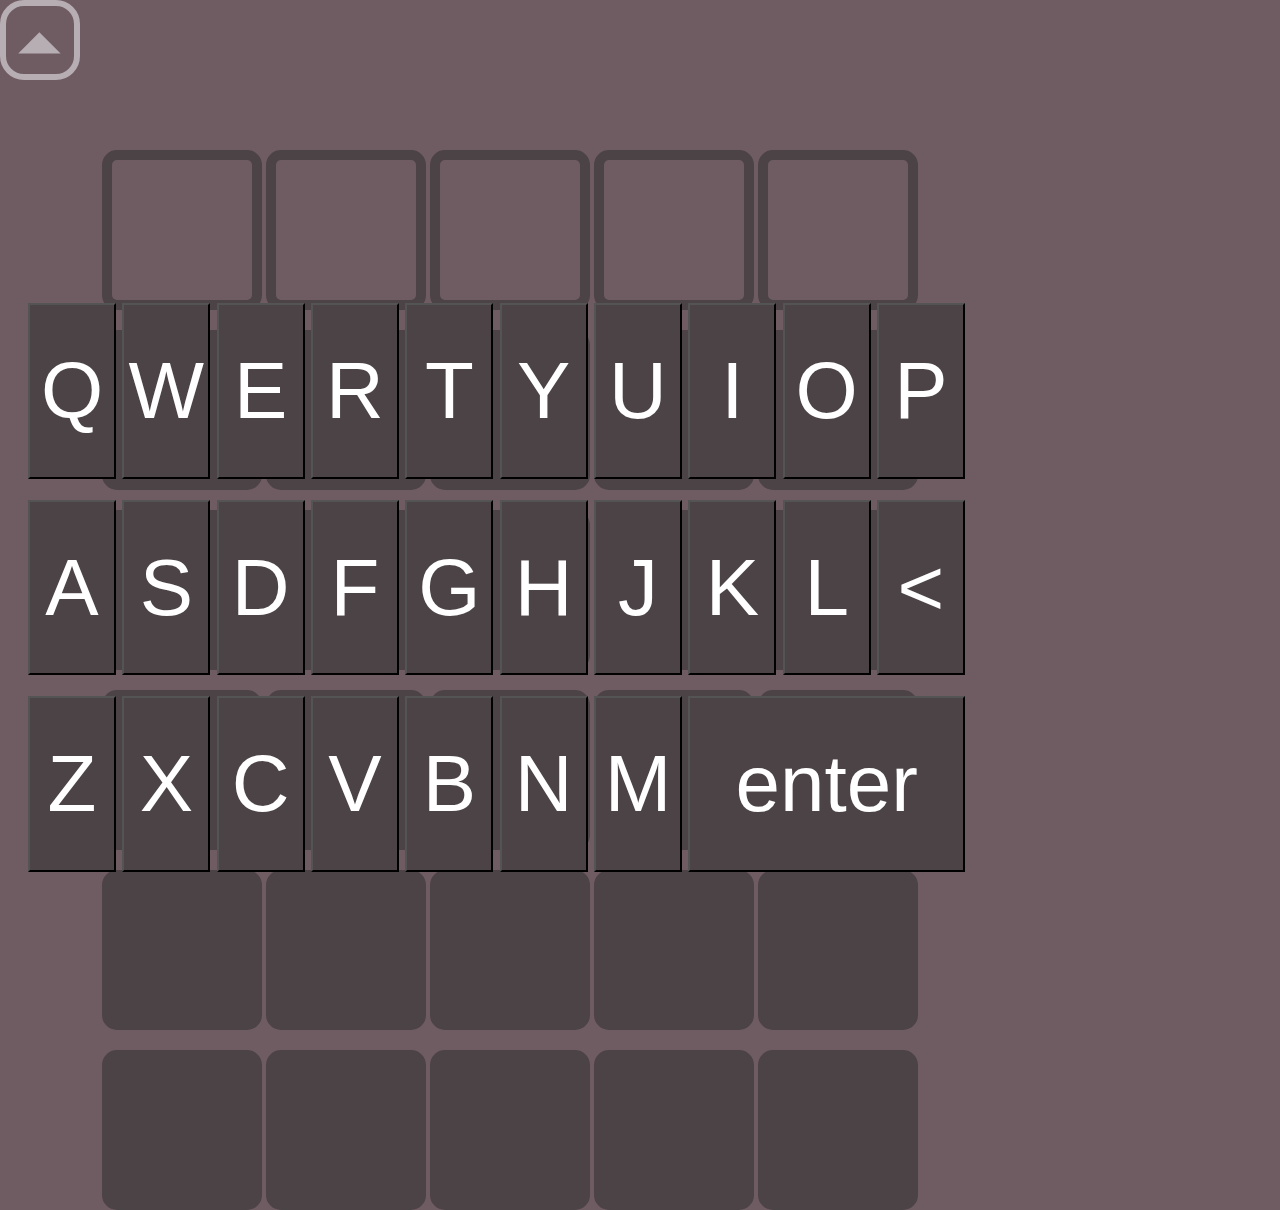
<file: index.html>
<!DOCTYPE html>

<html lang="pt-br">
<head>
		<meta name="viewport" content="user-scalable=no">
		<meta http-equiv="CONTENT-TYPE" content="text/html; charset=UTF-8">
		<link rel="stylesheet" href="styles/style.css"/>
		<title>Raios Funde</title>
</head>
<body>
		<header>
				<nav class="jogos">
						<a href="#">termo</a>
						<a href="dueto.html">dueto</a>
						<a href="#">quarteto</a>
				</nav>
				<nav class="titulo">
						<button id="bjogos"><div class="triang"></div></button>
				</nav>
		</header>
		<div id="jogo">
				<div id="lin1">
						<button class="jogo"><p></p></button>
						<button class="jogo"><p></p></button>
						<button class="jogo"><p></p></button>
						<button class="jogo"><p></p></button>
						<button class="jogo"><p></p></button>
				</div>
				<div id="lin2">
						<button class="jogo"><p></p></button>
						<button class="jogo"><p></p></button>
						<button class="jogo"><p></p></button>
						<button class="jogo"><p></p></button>
						<button class="jogo"><p></p></button>
				</div>
				<div id="lin3">
						<button class="jogo"><p></p></button>
						<button class="jogo"><p></p></button>
						<button class="jogo"><p></p></button>
						<button class="jogo"><p></p></button>
						<button class="jogo"><p></p></button>
				</div>
				<div id="lin4">
						<button class="jogo"><p></p></button>
						<button class="jogo"><p></p></button>
						<button class="jogo"><p></p></button>
						<button class="jogo"><p></p></button>
						<button class="jogo"><p></p></button>
				</div>
				<div id="lin5">
						<button class="jogo"><p></p></button>
						<button class="jogo"><p></p></button>
						<button class="jogo"><p></p></button>
						<button class="jogo"><p></p></button>
						<button class="jogo"><p></p></button>
				</div>
				<div id="lin6">
						<button class="jogo"><p></p></button>
						<button class="jogo"><p></p></button>
						<button class="jogo"><p></p></button>
						<button class="jogo"><p></p></button>
						<button class="jogo"><p></p></button>
				</div>
		</div>
		<teclado>
				<div>
						<div class="lin1">
								<button class="tecla">Q</button>
								<button class="tecla">W</button>
								<button class="tecla">E</button>
								<button class="tecla">R</button>
								<button class="tecla">T</button>
								<button class="tecla">Y</button>
								<button class="tecla">U</button>
								<button class="tecla">I</button>
								<button class="tecla">O</button>
								<button class="tecla">P</button>
						</div>
						<br>
						<div class="lin2">
								<button class="tecla">A</button>
								<button class="tecla">S</button>
								<button class="tecla">D</button>
								<button class="tecla">F</button>
								<button class="tecla">G</button>
								<button class="tecla">H</button>
								<button class="tecla">J</button>
								<button class="tecla">K</button>
								<button class="tecla">L</button>
								<button id="apaga"><</button>
						</div>
						<br>
						<div class="lin3">
								<button class="tecla">Z</button>
								<button class="tecla">X</button>
								<button class="tecla">C</button>
								<button class="tecla">V</button>
								<button class="tecla">B</button>
								<button class="tecla">N</button>
								<button class="tecla">M</button>
								<button id="enter">enter</button>
						</div>
				</div>
		</teclado>
		<script src="scripts/termo.js"></script>
</body>
</html>
</file>
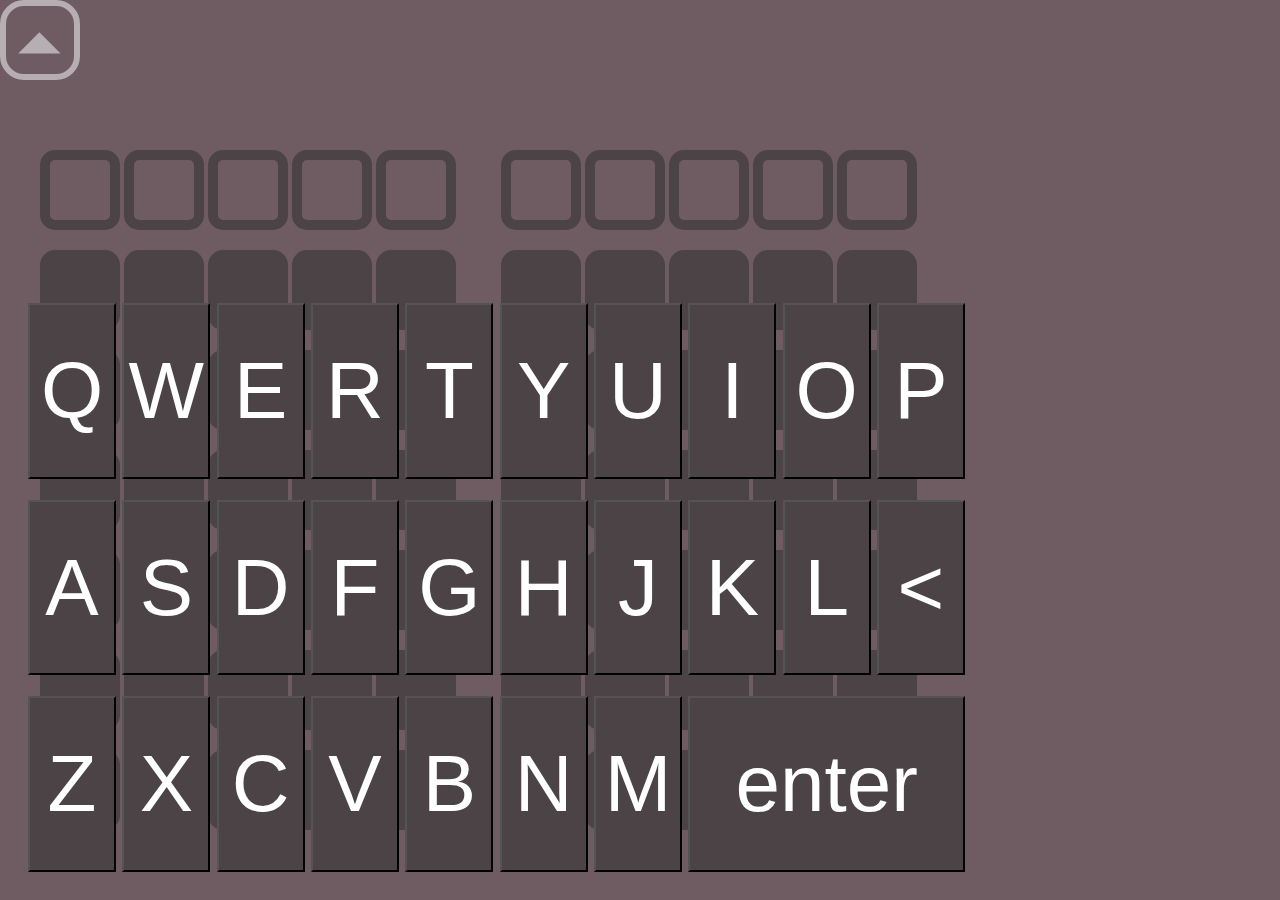
<file: dueto.html>
<!DOCTYPE html>

<html lang="pt-br">
<head>
		<link rel="stylesheet" href="styles/style.css">
		<style>
		div#jogo{
  background: transparent;
  width: 417px;
  margin: auto;
  margin-top: 50px;
  display: inline-block;
				margin-left: 40px
}
		div#jogo button{
  width: 1em;
  height: 1em;
  font-size: 5em;
  color: white;
  background:#4C4346;
  border: 10px solid #4C4346;
  border-radius: 15px;
  position: relative;
  transform: rotatey(0deg);
  transition: transform 0.5s,background 1s
		  
  
}
		</style>
		<meta name="viewport" content="user-scalable=no">
		
		<meta http-equiv="CONTENT-TYPE" content="text/html; charset=UTF-8">
		<title>Hello, World!</title>
</head>
<body>
		<header>
				<nav class="jogos">
						<a href="index.html">termo</a>
						<a href="#">dueto</a>
						<a href="#">quarteto</a>
				</nav>
				<nav class="titulo">
						<button id="bjogos"><div class="triang"></div></button>
				</nav>
		</header>
		<div id="jogo">
				<div id="lin1">
						<button class="jogo"><p></p></button>
						<button class="jogo"><p></p></button>
						<button class="jogo"><p></p></button>
						<button class="jogo"><p></p></button>
						<button class="jogo"><p></p></button>
				</div>
				<div id="lin2">
						<button class="jogo"><p></p></button>
						<button class="jogo"><p></p></button>
						<button class="jogo"><p></p></button>
						<button class="jogo"><p></p></button>
						<button class="jogo"><p></p></button>
				</div>
				<div id="lin3">
						<button class="jogo"><p></p></button>
						<button class="jogo"><p></p></button>
						<button class="jogo"><p></p></button>
						<button class="jogo"><p></p></button>
						<button class="jogo"><p></p></button>
				</div>
				<div id="lin4">
						<button class="jogo"><p></p></button>
						<button class="jogo"><p></p></button>
						<button class="jogo"><p></p></button>
						<button class="jogo"><p></p></button>
						<button class="jogo"><p></p></button>
				</div>
				<div id="lin5">
						<button class="jogo"><p></p></button>
						<button class="jogo"><p></p></button>
						<button class="jogo"><p></p></button>
						<button class="jogo"><p></p></button>
						<button class="jogo"><p></p></button>
				</div>
				<div id="lin6">
						<button class="jogo"><p></p></button>
						<button class="jogo"><p></p></button>
						<button class="jogo"><p></p></button>
						<button class="jogo"><p></p></button>
						<button class="jogo"><p></p></button>
				</div>
				<div id="lin7">
						<button class="jogo"><p></p></button>
						<button class="jogo"><p></p></button>
						<button class="jogo"><p></p></button>
						<button class="jogo"><p></p></button>
						<button class="jogo"><p></p></button>
				</div>
		</div>
		<div id="jogo">
				<div id="lin1">
						<button class="jogo"><p></p></button>
						<button class="jogo"><p></p></button>
						<button class="jogo"><p></p></button>
						<button class="jogo"><p></p></button>
						<button class="jogo"><p></p></button>
				</div>
				<div id="lin2">
						<button class="jogo"><p></p></button>
						<button class="jogo"><p></p></button>
						<button class="jogo"><p></p></button>
						<button class="jogo"><p></p></button>
						<button class="jogo"><p></p></button>
				</div>
				<div id="lin3">
						<button class="jogo"><p></p></button>
						<button class="jogo"><p></p></button>
						<button class="jogo"><p></p></button>
						<button class="jogo"><p></p></button>
						<button class="jogo"><p></p></button>
				</div>
				<div id="lin4">
						<button class="jogo"><p></p></button>
						<button class="jogo"><p></p></button>
						<button class="jogo"><p></p></button>
						<button class="jogo"><p></p></button>
						<button class="jogo"><p></p></button>
				</div>
				<div id="lin5">
						<button class="jogo"><p></p></button>
						<button class="jogo"><p></p></button>
						<button class="jogo"><p></p></button>
						<button class="jogo"><p></p></button>
						<button class="jogo"><p></p></button>
				</div>
				<div id="lin6">
						<button class="jogo"><p></p></button>
						<button class="jogo"><p></p></button>
						<button class="jogo"><p></p></button>
						<button class="jogo"><p></p></button>
						<button class="jogo"><p></p></button>
				</div>
				<div id="lin7">
						<button class="jogo"><p></p></button>
						<button class="jogo"><p></p></button>
						<button class="jogo"><p></p></button>
						<button class="jogo"><p></p></button>
						<button class="jogo"><p></p></button>
				</div>
		</div>
		<teclado>
				<div>
						<div class="lin1">
								<button class="tecla">Q</button>
								<button class="tecla">W</button>
								<button class="tecla">E</button>
								<button class="tecla">R</button>
								<button class="tecla">T</button>
								<button class="tecla">Y</button>
								<button class="tecla">U</button>
								<button class="tecla">I</button>
								<button class="tecla">O</button>
								<button class="tecla">P</button>
						</div>
						<br>
						<div class="lin2">
								<button class="tecla">A</button>
								<button class="tecla">S</button>
								<button class="tecla">D</button>
								<button class="tecla">F</button>
								<button class="tecla">G</button>
								<button class="tecla">H</button>
								<button class="tecla">J</button>
								<button class="tecla">K</button>
								<button class="tecla">L</button>
								<button id="apaga"><</button>
						</div>
						<br>
						<div class="lin3">
								<button class="tecla">Z</button>
								<button class="tecla">X</button>
								<button class="tecla">C</button>
								<button class="tecla">V</button>
								<button class="tecla">B</button>
								<button class="tecla">N</button>
								<button class="tecla">M</button>
								<button id="enter">enter</button>
						</div>
				</div>
		</teclado>
				<script src="scripts/dueto.js"></script>
</body>
</html>
</file>
<file: styles/style.css>
*{
  margin: 0;
  padding: 0
}


teclado div button{
  width: 1.098em;
  height: 2.196em;
  background: #4C4346;
  color: white;
  font-size: 5em;
  margin-left: 2.5px;
}
teclado div button#enter{
  width: 3.46em;
  height: 2.196em;
  background: #4C4346;
  color: white;
  font-size: 5em;
  margin-left: 2.5px;
}
teclado div{
  margin: auto;
  background: transparent;
  width: 96dvw;
  margin-top: 3px;
  
}
div#jogo button{
  width: 1em;
  height: 1em;
  font-size: 10em;
  color: white;
  background: #4C4346;
  border: 10px solid #4C4346;
  border-radius: 15px;
  position: relative;
  transform: rotatey(0deg);
  transition: transform 1s,background 0.7s
  
}
div#jogo div button p{
  position: absolute;
  top:-20px;
}
div#jogo{
  background: transparent;
  width: 817px;
  margin: auto;
  margin-top: 50px;
  margin-left: 8%;
  display: inline-block;
}
div#jogo div{
  margin-top: 20px
}

teclado div.lin1{
  background: transparent;
}
teclado div.lin2{
  background: transparent;
}
teclado div.lin3{
  background: transparent;
}

teclado{
  background: transparent;
  position: absolute;
  bottom: 0;
  left: 0;
  width: 100dvw;
  height: 600px;
  
}
nav.jogos{
  background: black;
  width: 100dvw;
  height: 0em;
  color: white;
  font-size: 2em;
  overflow: hidden;
  transition: 1s;
  
}
nav.jogos a{
  text-decoration: none;
  color: white;
  padding: 10px;
  margin-top:5px
}


nav.titulo button{
  width: 6em;
  height: 6em;
  border: 0.5em solid #B7AEB3;
  border-radius: 1.8em;
  background: transparent;
  transition: 1s
}
nav.titulo button div.triang{
  background: transparent;
  width: 0em;
  height: 0em;
  border-left: 20px solid #B7AEB3;
  border-bottom: 20px solid transparent;
  position: relative;
  top: 50%;
  left: 50%;
  transform: rotate(45deg) scale(1.5,1.5) translate(-50%,-50%);
  transform-origin: center top;
  transition: 1s
}


/*nav.titulo button:hover div.triang{
  transform: rotate(225deg) scale(1.5,1.5);
  translate: -20px -15px
}*/

body, html{
  background: #6F5C62
}
</file>
